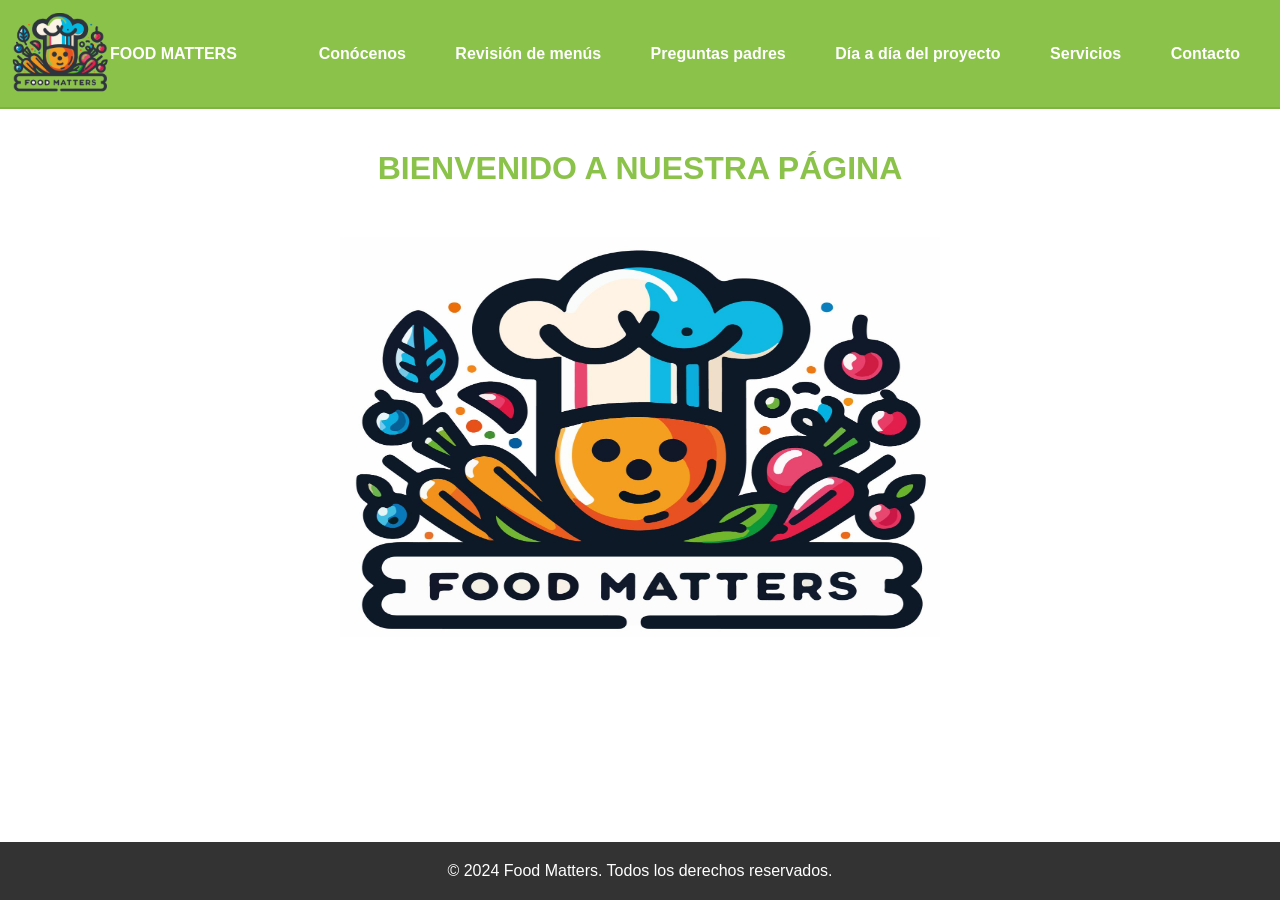
<file: DIETETICA/HTML/index.html>
<!DOCTYPE html>
<html lang="es">
<head>
    <meta charset="UTF-8">
    <meta name="viewport" content="width=device-width, initial-scale=1.0">
    <title>FOOD MATTERS</title>
    <link rel="icon" href="../IMAGENES/food_matters.png" type="image/x-icon">
    <link rel="stylesheet" href="../CSS/styles.css"> 
    <link rel="stylesheet" href="../CSS/carrusel.css">
</head>
<body>

    <header>
        <a href="./index.html"><img src="../IMAGENES/food_matters.png" alt="" width="100px"></a> <p class="food"><strong>FOOD MATTERS</strong></p>
        <nav>
            <ul>
                <li class="menu-item">
                    <a href="./conocenos/nosotros.html">Conócenos</a>
                    <ul class="submenu">
                        <li><a href="./conocenos/mision.html">Misión</a></li>
                        <li><a href="./conocenos/valores.html">Valores</a></li>
                    </ul>
                </li>
                <li><a href="./menu.html">Revisión de menús</a></li>
                <li><a href="./preguntapadre.html">Preguntas padres</a></li>
                <li><a href="./proyecto.html">Día a día del proyecto</a></li>
                <li class="menu-item">
                    <a href="./servicios/asesoria.html">Servicios</a>
                    <ul class="submenu">
                        <li><a href="./servicios/talleres.html">Talleres</a></li>
                        <li><a href="./servicios/charlas.html">Charlas</a></li>
                    </ul>
                </li>
                <li><a href="./contacto.html">Contacto</a></li>
            </ul>
        </nav>
        
    </header>

    <main>
        <section id="inicio">
            <h2>Bienvenido a Nuestra Página</h2>
        </section>

        <section class="carrusel">
          <img src="../IMAGENES/food_matters.jpg" alt="FOOD MATTERS" class="imagen_food">
        </section>
    </main>



    <footer>
        <p>&copy; 2024 Food Matters. Todos los derechos reservados.</p>
    </footer>
    <script>
        document.addEventListener("DOMContentLoaded", () => {
            document.body.classList.add("loaded");
        });
    </script>
    
</body>
</html>
</file>
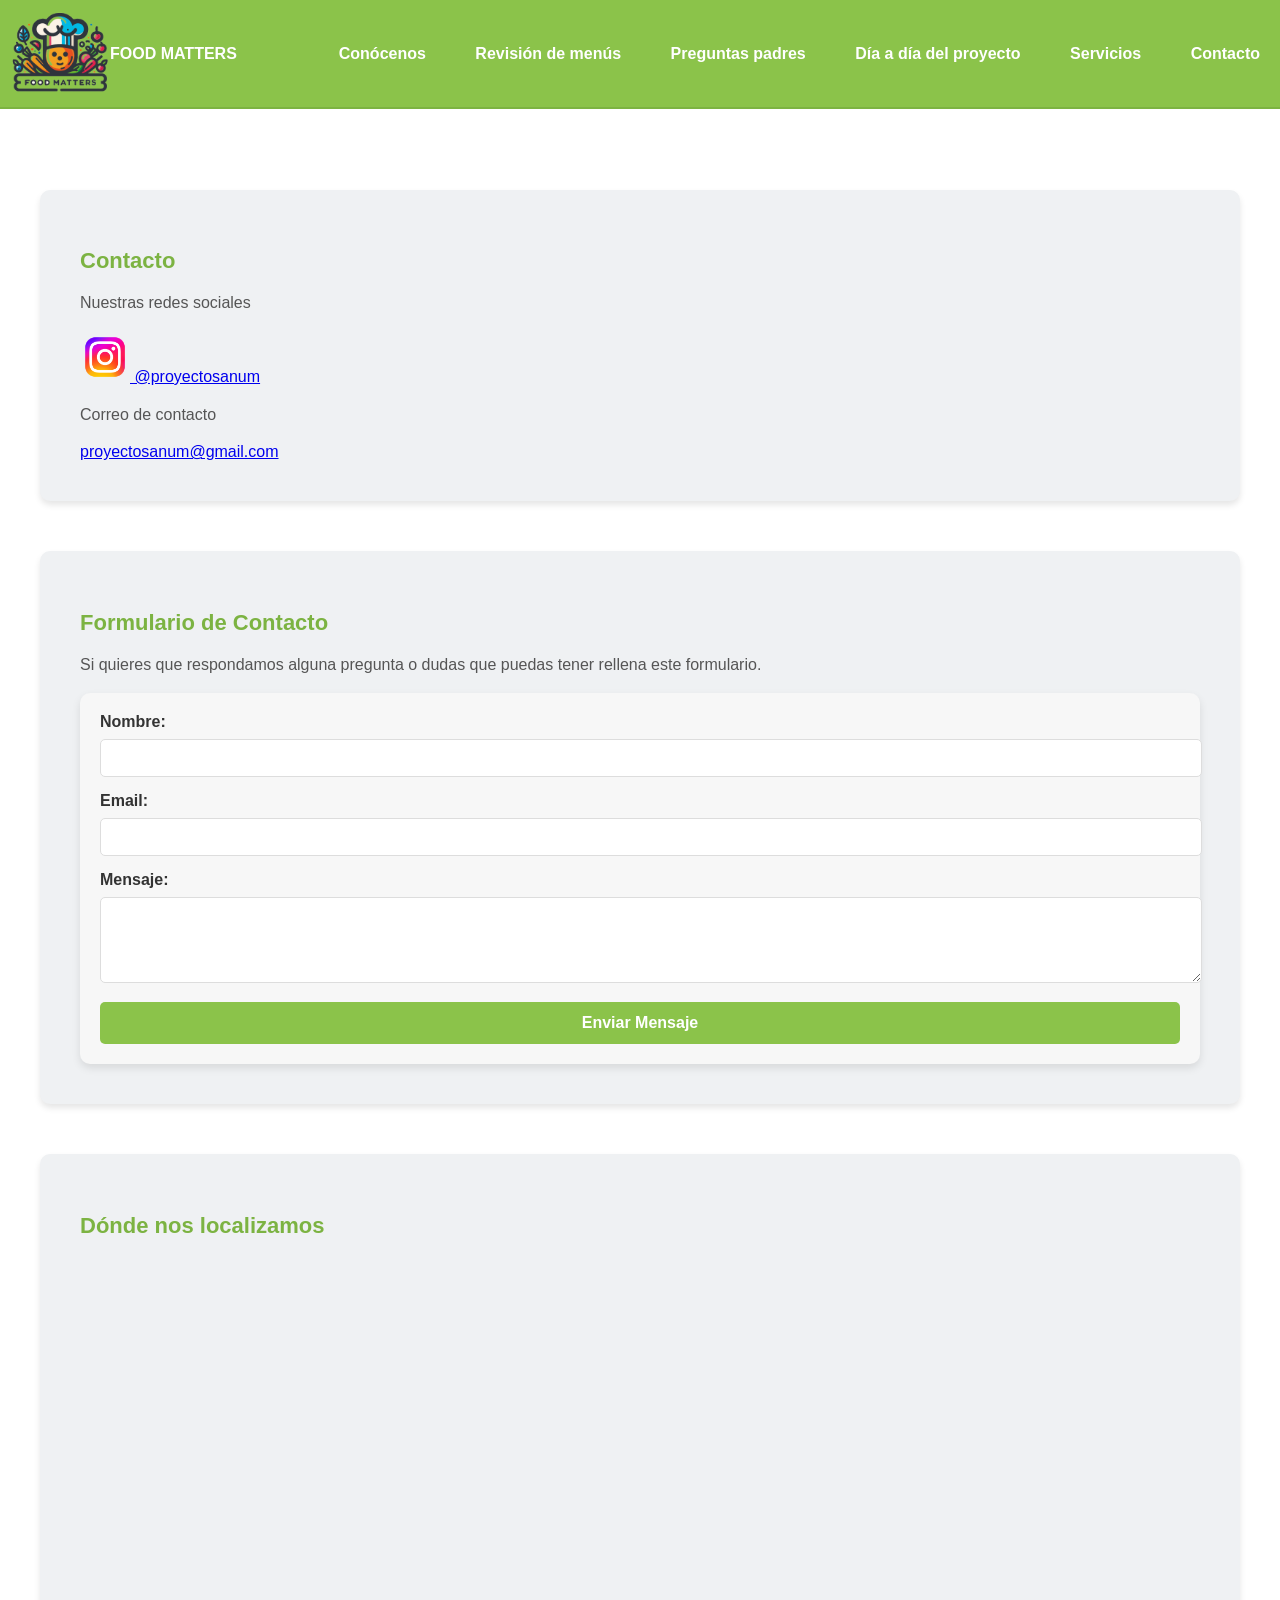
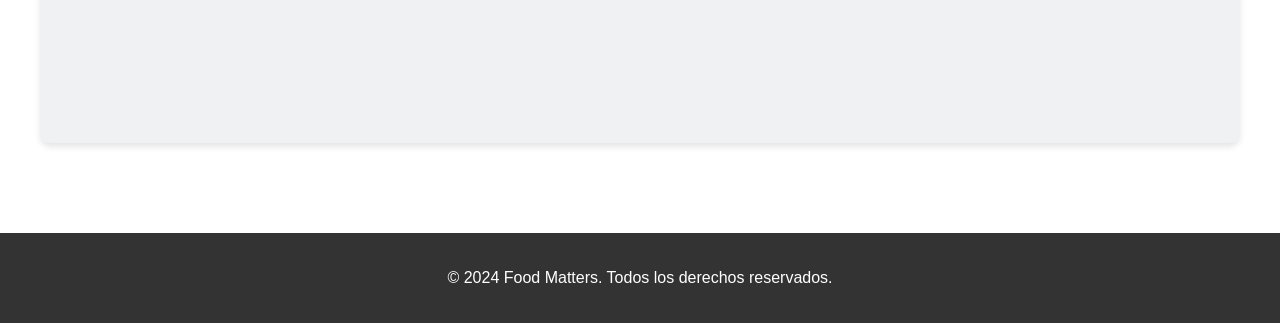
<file: DIETETICA/HTML/contacto.html>
<!DOCTYPE html>
<html lang="es">
<head>
    <meta charset="UTF-8">
    <meta name="viewport" content="width=device-width, initial-scale=1.0">
    <title>FOOD MATTERS</title>
    <link rel="icon" href="../IMAGENES/food_matters.png" type="image/x-icon">
    <link rel="stylesheet" href="../CSS/styles.css"> 
    <link rel="stylesheet" href="../CSS/contacto.css">
</head>
<body>

    <header>
        <a href="./index.html"><img src="../IMAGENES/food_matters.png" alt="" width="100px"></a><p class="food"><strong>FOOD MATTERS</strong></p>
        <nav>
            <ul>
                <li class="menu-item">
                    <a href="./conocenos/nosotros.html">Conócenos</a>
                    <ul class="submenu">
                        <li><a href="./conocenos/mision.html">Misión</a></li>
                        <li><a href="./conocenos/valores.html">Valores</a></li>
                    </ul>
                </li>
                <li><a href="./menu.html">Revisión de menús</a></li>
                <li><a href="./preguntapadre.html">Preguntas padres</a></li>
                <li><a href="./proyecto.html">Día a día del proyecto</a></li>
                <li class="menu-item">
                    <a href="./servicios/asesoria.html">Servicios</a>
                    <ul class="submenu">
                        <li><a href="./servicios/talleres.html">Talleres</a></li>
                        <li><a href="./servicios/charlas.html">Charlas</a></li>
                    </ul>
                </li>
                <li><a href="./contacto.html">Contacto</a></li>
            </ul>
        </nav>
    </header>

    <main>
        <section>
            <h2>Contacto</h2>
            <p>Nuestras redes sociales</p>
            <a href="https://www.instagram.com/proyectosanum/" target="_blank"><img src="../IMAGENES/instagram.png" width="50px"> @proyectosanum</a>
            <br/>
            <p>Correo de contacto</p>
            <a href="mailto:proyectosanum@gmail.com" target="_blank" class="email">proyectosanum@gmail.com</a>
        </section>

        <section>
            <h2>Formulario de Contacto</h2>
            <p>Si quieres que respondamos alguna pregunta o dudas que puedas tener rellena este formulario.</p>
            <form id="form-contacto">
                <label for="nombre">Nombre:</label>
                <input type="text" id="nombre" name="nombre" required>

                <label for="email">Email:</label>
                <input type="email" id="email" name="email" required>

                <label for="mensaje">Mensaje:</label>
                <textarea id="mensaje" name="mensaje" rows="4" required></textarea>

                <button type="submit">Enviar Mensaje</button>
            </form>
        </section>

        <section>
            <h2>Dónde nos localizamos</h2>
            <div class="map-container">
                <iframe 
                    src="https://www.google.com/maps/embed?pb=!1m18!1m12!1m3!1d126734.91729940754!2d-3.7037902!3d40.4167754!2m3!1f0!2f0!3f0!3m2!1i1024!2i768!4f13.1!3m3!1m2!1s0xd4228f561d6c49f%3A0x5d97fdb44b65c52f!2sMadrid%2C%20Espa%C3%B1a!5e0!3m2!1ses!2ses!4v1632251413628!5m2!1ses!2ses" 
                    width="100%" 
                    height="450" 
                    style="border:0;" 
                    allowfullscreen="" 
                    loading="lazy">
                </iframe>
            </div>
        </section>        
    </main>

    <footer>
        <p>&copy; 2024 Food Matters. Todos los derechos reservados.</p>
    </footer>

    <script>
        document.addEventListener("DOMContentLoaded", () => {
            document.body.classList.add("loaded");
        });
    </script>
    

</body>
</html>
</file>
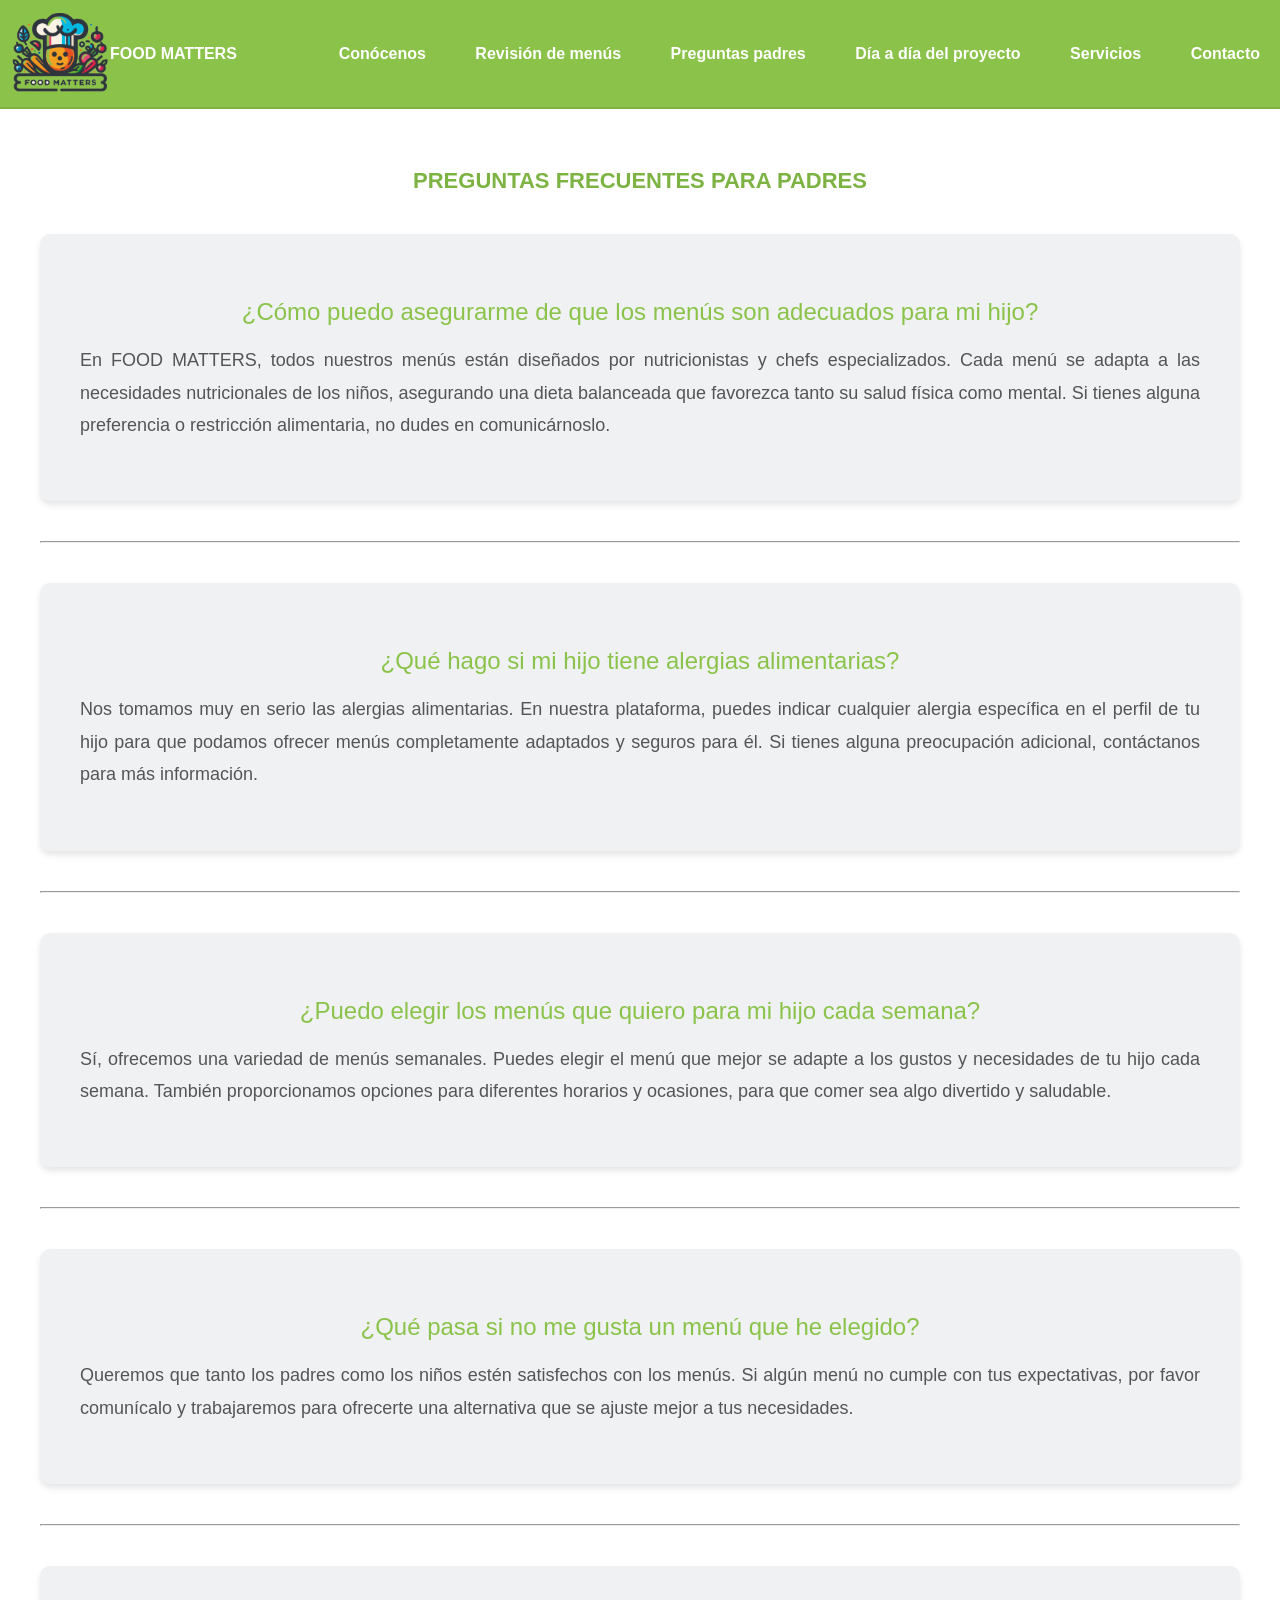
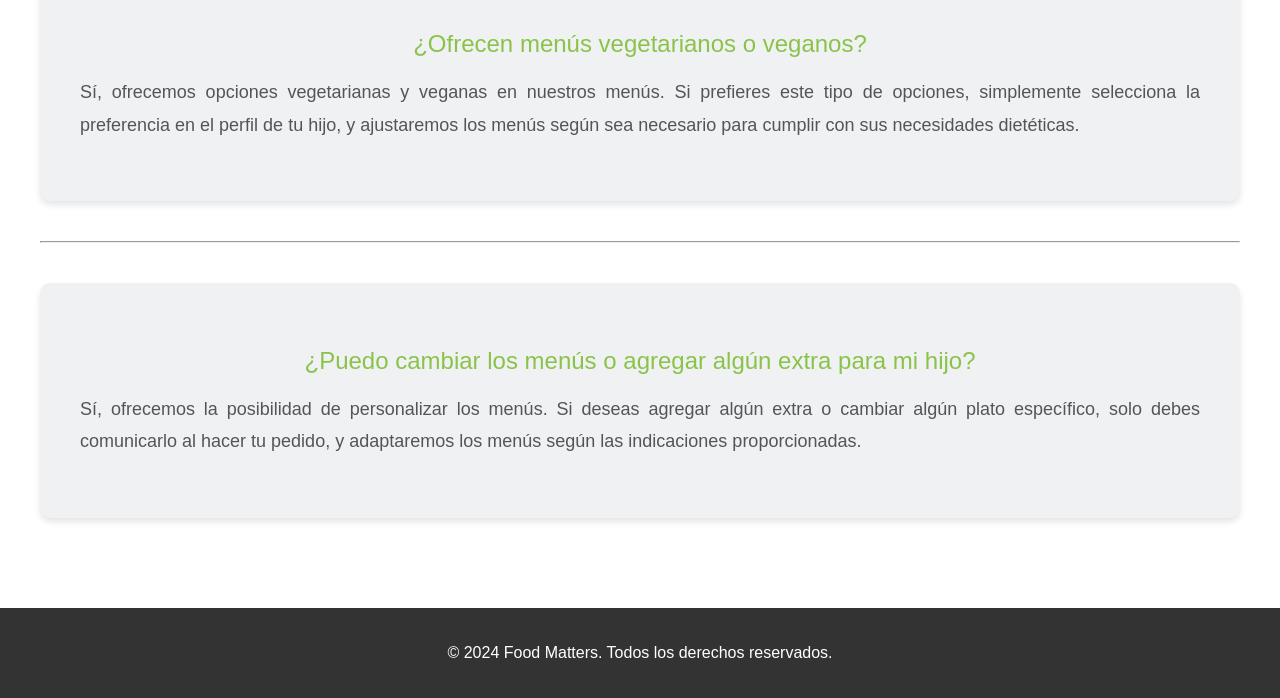
<file: DIETETICA/HTML/preguntapadre.html>
<!DOCTYPE html>
<html lang="es">
<head>
    <meta charset="UTF-8">
    <meta name="viewport" content="width=device-width, initial-scale=1.0">
    <title>FOOD MATTERS</title>
    <link rel="icon" href="../IMAGENES/food_matters.png" type="image/x-icon">
    <link rel="stylesheet" href="../CSS/styles.css"> 
    <link rel="stylesheet" href="../CSS/preguntas.css">
</head>
<body>

    <header>
        <a href="./index.html"><img src="../IMAGENES/food_matters.png" alt="" width="100px"></a> <p class="food"><strong>FOOD MATTERS</strong></p>
        <nav>
            <ul>
                <li class="menu-item">
                    <a href="./conocenos/nosotros.html">Conócenos</a>
                    <ul class="submenu">
                        <li><a href="./conocenos/mision.html">Misión</a></li>
                        <li><a href="./conocenos/valores.html">Valores</a></li>
                    </ul>
                </li>
                <li><a href="./menu.html">Revisión de menús</a></li>
                <li><a href="./preguntapadre.html">Preguntas padres</a></li>
                <li><a href="./proyecto.html">Día a día del proyecto</a></li>
                <li class="menu-item">
                    <a href="./servicios/asesoria.html">Servicios</a>
                    <ul class="submenu">
                        <li><a href="./servicios/talleres.html">Talleres</a></li>
                        <li><a href="./servicios/charlas.html">Charlas</a></li>
                    </ul>
                </li>
                <li><a href="./contacto.html">Contacto</a></li>
            </ul>
        </nav>
    </header>

    <main>
        <h2>Preguntas Frecuentes para Padres</h2>
         <section id="general">
            
            <div class="preguntas">
                <h3>¿Cómo puedo asegurarme de que los menús son adecuados para mi hijo?</h3>
                <p>En FOOD MATTERS, todos nuestros menús están diseñados por nutricionistas y chefs especializados. Cada menú se adapta a las necesidades nutricionales de los niños, asegurando una dieta balanceada que favorezca tanto su salud física como mental. Si tienes alguna preferencia o restricción alimentaria, no dudes en comunicárnoslo.</p>
            </div>
            <hr>
            <div class="preguntas">
                <h3>¿Qué hago si mi hijo tiene alergias alimentarias?</h3>
                <p>Nos tomamos muy en serio las alergias alimentarias. En nuestra plataforma, puedes indicar cualquier alergia específica en el perfil de tu hijo para que podamos ofrecer menús completamente adaptados y seguros para él. Si tienes alguna preocupación adicional, contáctanos para más información.</p>
            </div>
            <hr>
            <div class="preguntas">
                <h3>¿Puedo elegir los menús que quiero para mi hijo cada semana?</h3>
                <p>Sí, ofrecemos una variedad de menús semanales. Puedes elegir el menú que mejor se adapte a los gustos y necesidades de tu hijo cada semana. También proporcionamos opciones para diferentes horarios y ocasiones, para que comer sea algo divertido y saludable.</p>
            </div>
            <hr>
            <div class="preguntas">
                <h3>¿Qué pasa si no me gusta un menú que he elegido?</h3>
                <p>Queremos que tanto los padres como los niños estén satisfechos con los menús. Si algún menú no cumple con tus expectativas, por favor comunícalo y trabajaremos para ofrecerte una alternativa que se ajuste mejor a tus necesidades.</p>
            </div>
            <hr>
            <div class="preguntas">
                <h3>¿Ofrecen menús vegetarianos o veganos?</h3>
                <p>Sí, ofrecemos opciones vegetarianas y veganas en nuestros menús. Si prefieres este tipo de opciones, simplemente selecciona la preferencia en el perfil de tu hijo, y ajustaremos los menús según sea necesario para cumplir con sus necesidades dietéticas.</p>
            </div>
            <hr>
            <div class="preguntas">
                <h3>¿Puedo cambiar los menús o agregar algún extra para mi hijo?</h3>
                <p>Sí, ofrecemos la posibilidad de personalizar los menús. Si deseas agregar algún extra o cambiar algún plato específico, solo debes comunicarlo al hacer tu pedido, y adaptaremos los menús según las indicaciones proporcionadas.</p>
            </div>
        </section>
    </main>

    <footer>
        <p>&copy; 2024 Food Matters. Todos los derechos reservados.</p>
    </footer>

    <script>
    document.addEventListener("DOMContentLoaded", () => {
        document.body.classList.add("loaded");
    });
</script>


</body>
</html>
</file>
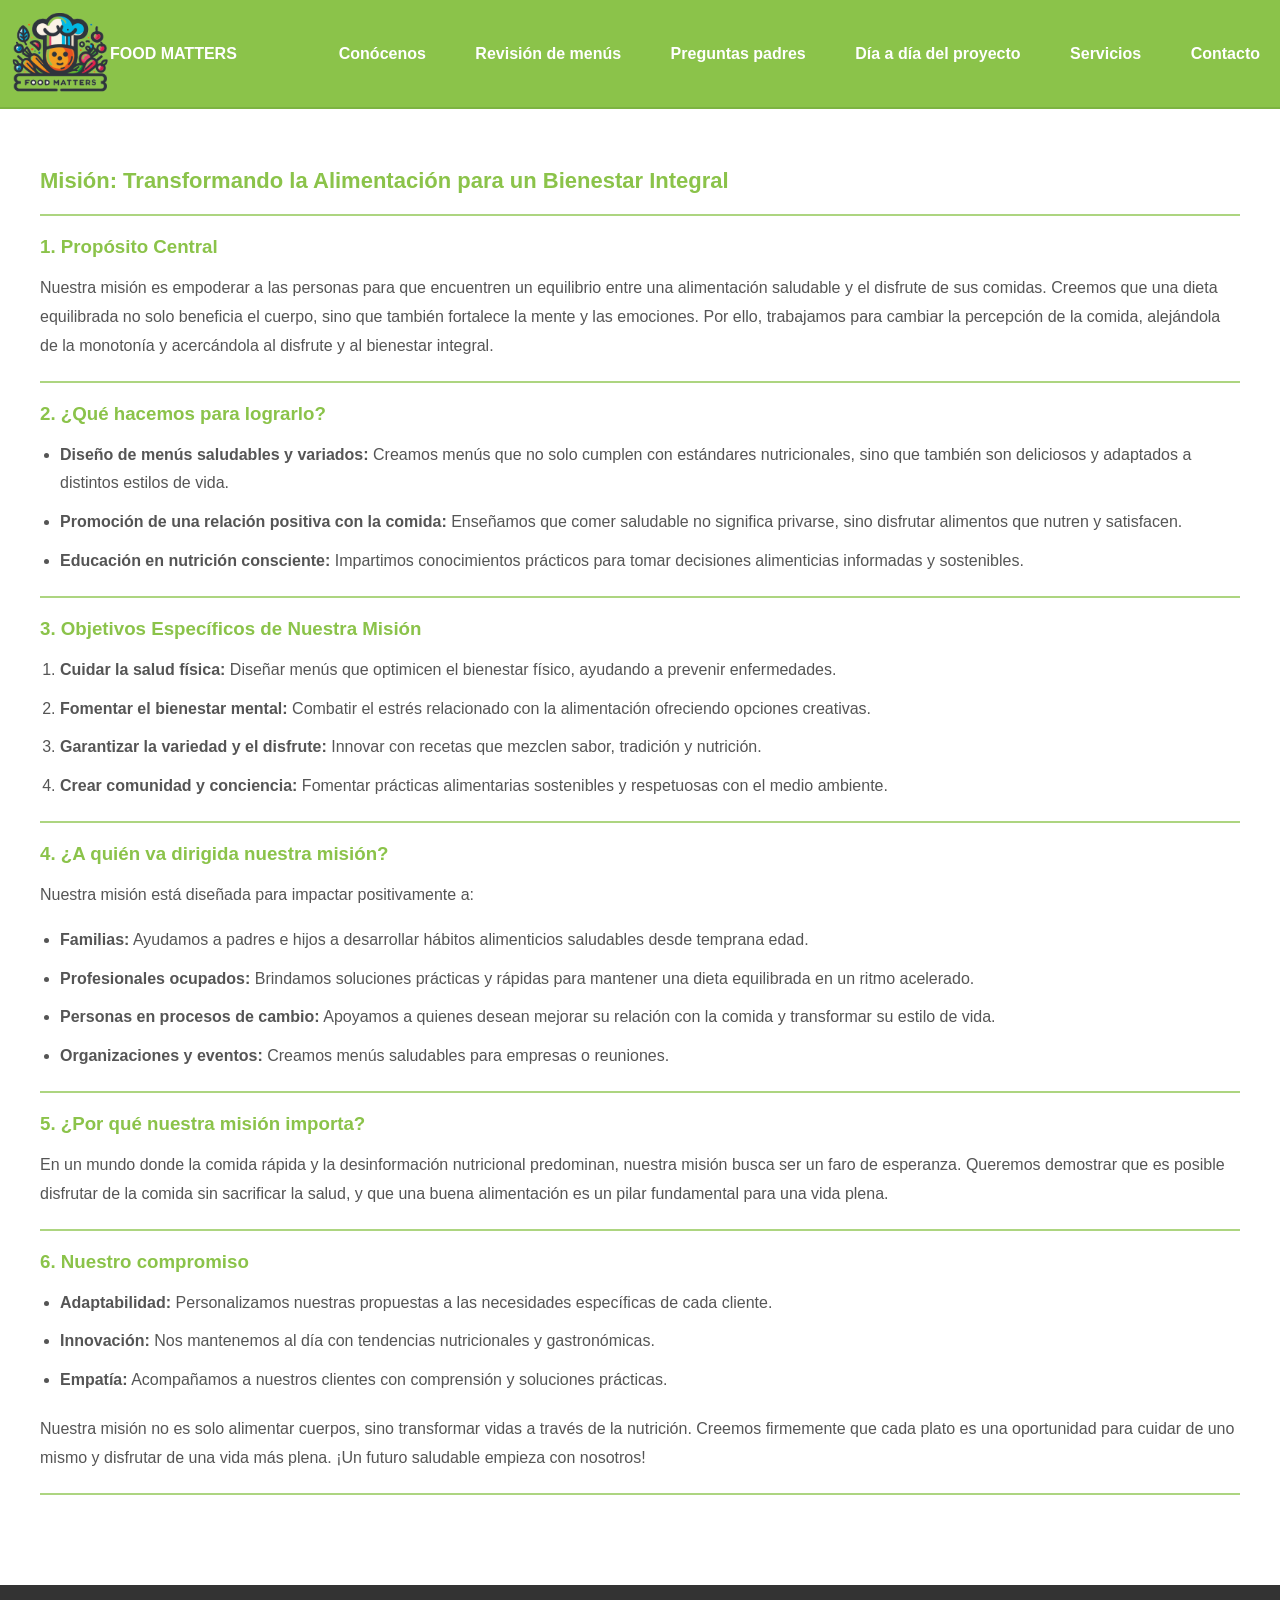
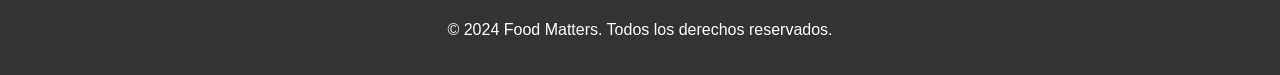
<file: DIETETICA/HTML/conocenos/mision.html>
<!DOCTYPE html>
<html lang="es">
<head>
    <meta charset="UTF-8">
    <meta name="viewport" content="width=device-width, initial-scale=1.0">
    <title>FOOD MATTERS</title>
    <link rel="icon" href="../../IMAGENES/food_matters.png" type="image/x-icon">
    <link rel="stylesheet" href="../../CSS/styles.css"> 
    <link rel="stylesheet" href="../../CSS/conocenos.css">
</head>
<body class="fade-in">

    <header>
        <a href="../index.html"><img src="../../IMAGENES/food_matters.png" alt="" width="100px"></a> <p class="food"><strong>FOOD MATTERS</strong></p>
        <nav>
            <ul>
                <li class="menu-item">
                    <a href="./nosotros.html">Conócenos</a>
                    <ul class="submenu">
                        <li><a href="./mision.html">Misión</a></li>
                        <li><a href="./valores.html">Valores</a></li>
                    </ul>
                </li>
                <li><a href="../menu.html">Revisión de menús</a></li>
                <li><a href="../preguntapadre.html">Preguntas padres</a></li>
                <li><a href="../proyecto.html">Día a día del proyecto</a></li>
                <li class="menu-item">
                    <a href="../servicios/asesoria.html">Servicios</a>
                    <ul class="submenu">
                        <li><a href="../servicios/talleres.html">Talleres</a></li>
                        <li><a href="../servicios/charlas.html">Charlas</a></li>
                    </ul>
                </li>
                <li><a href="../contacto.html">Contacto</a></li>
            </ul>
        </nav>
    </header>

    <main>
        <section id="mision">
            <h2>Misión: Transformando la Alimentación para un Bienestar Integral</h2>
            <hr>
        
            <h3>1. Propósito Central</h3>
            <p>
                Nuestra misión es empoderar a las personas para que encuentren un equilibrio entre una alimentación saludable y el disfrute de sus comidas. 
                Creemos que una dieta equilibrada no solo beneficia el cuerpo, sino que también fortalece la mente y las emociones. Por ello, trabajamos para 
                cambiar la percepción de la comida, alejándola de la monotonía y acercándola al disfrute y al bienestar integral.
            </p>
            <hr>
        
            <h3>2. ¿Qué hacemos para lograrlo?</h3>
            <ul>
                <li><strong>Diseño de menús saludables y variados:</strong> Creamos menús que no solo cumplen con estándares nutricionales, sino que también son deliciosos y adaptados a distintos estilos de vida.</li>
                <li><strong>Promoción de una relación positiva con la comida:</strong> Enseñamos que comer saludable no significa privarse, sino disfrutar alimentos que nutren y satisfacen.</li>
                <li><strong>Educación en nutrición consciente:</strong> Impartimos conocimientos prácticos para tomar decisiones alimenticias informadas y sostenibles.</li>
            </ul>
            <hr>
        
            <h3>3. Objetivos Específicos de Nuestra Misión</h3>
            <ol>
                <li><strong>Cuidar la salud física:</strong> Diseñar menús que optimicen el bienestar físico, ayudando a prevenir enfermedades.</li>
                <li><strong>Fomentar el bienestar mental:</strong> Combatir el estrés relacionado con la alimentación ofreciendo opciones creativas.</li>
                <li><strong>Garantizar la variedad y el disfrute:</strong> Innovar con recetas que mezclen sabor, tradición y nutrición.</li>
                <li><strong>Crear comunidad y conciencia:</strong> Fomentar prácticas alimentarias sostenibles y respetuosas con el medio ambiente.</li>
            </ol>
            <hr>
        
            <h3>4. ¿A quién va dirigida nuestra misión?</h3>
            <p>
                Nuestra misión está diseñada para impactar positivamente a:
            </p>
            <ul>
                <li><strong>Familias:</strong> Ayudamos a padres e hijos a desarrollar hábitos alimenticios saludables desde temprana edad.</li>
                <li><strong>Profesionales ocupados:</strong> Brindamos soluciones prácticas y rápidas para mantener una dieta equilibrada en un ritmo acelerado.</li>
                <li><strong>Personas en procesos de cambio:</strong> Apoyamos a quienes desean mejorar su relación con la comida y transformar su estilo de vida.</li>
                <li><strong>Organizaciones y eventos:</strong> Creamos menús saludables para empresas o reuniones.</li>
            </ul>
            <hr>
        
            <h3>5. ¿Por qué nuestra misión importa?</h3>
            <p>
                En un mundo donde la comida rápida y la desinformación nutricional predominan, nuestra misión busca ser un faro de esperanza. Queremos demostrar que es posible disfrutar de la comida sin sacrificar la salud, y que una buena alimentación es un pilar fundamental para una vida plena.
            </p>
            <hr>
        
            <h3>6. Nuestro compromiso</h3>
            <ul>
                <li><strong>Adaptabilidad:</strong> Personalizamos nuestras propuestas a las necesidades específicas de cada cliente.</li>
                <li><strong>Innovación:</strong> Nos mantenemos al día con tendencias nutricionales y gastronómicas.</li>
                <li><strong>Empatía:</strong> Acompañamos a nuestros clientes con comprensión y soluciones prácticas.</li>
            </ul>
            <p>
                Nuestra misión no es solo alimentar cuerpos, sino transformar vidas a través de la nutrición. Creemos firmemente que cada plato es una oportunidad para cuidar de uno mismo y disfrutar de una vida más plena. ¡Un futuro saludable empieza con nosotros!
            </p>
            <hr>
        </section>
    </main>

    <footer>
        <p>&copy; 2024 Food Matters. Todos los derechos reservados.</p>
    </footer>

    <script>
        document.addEventListener("DOMContentLoaded", () => {
            document.body.classList.add("loaded");
        });
    </script>
    
    
</body>
</html>
</file>
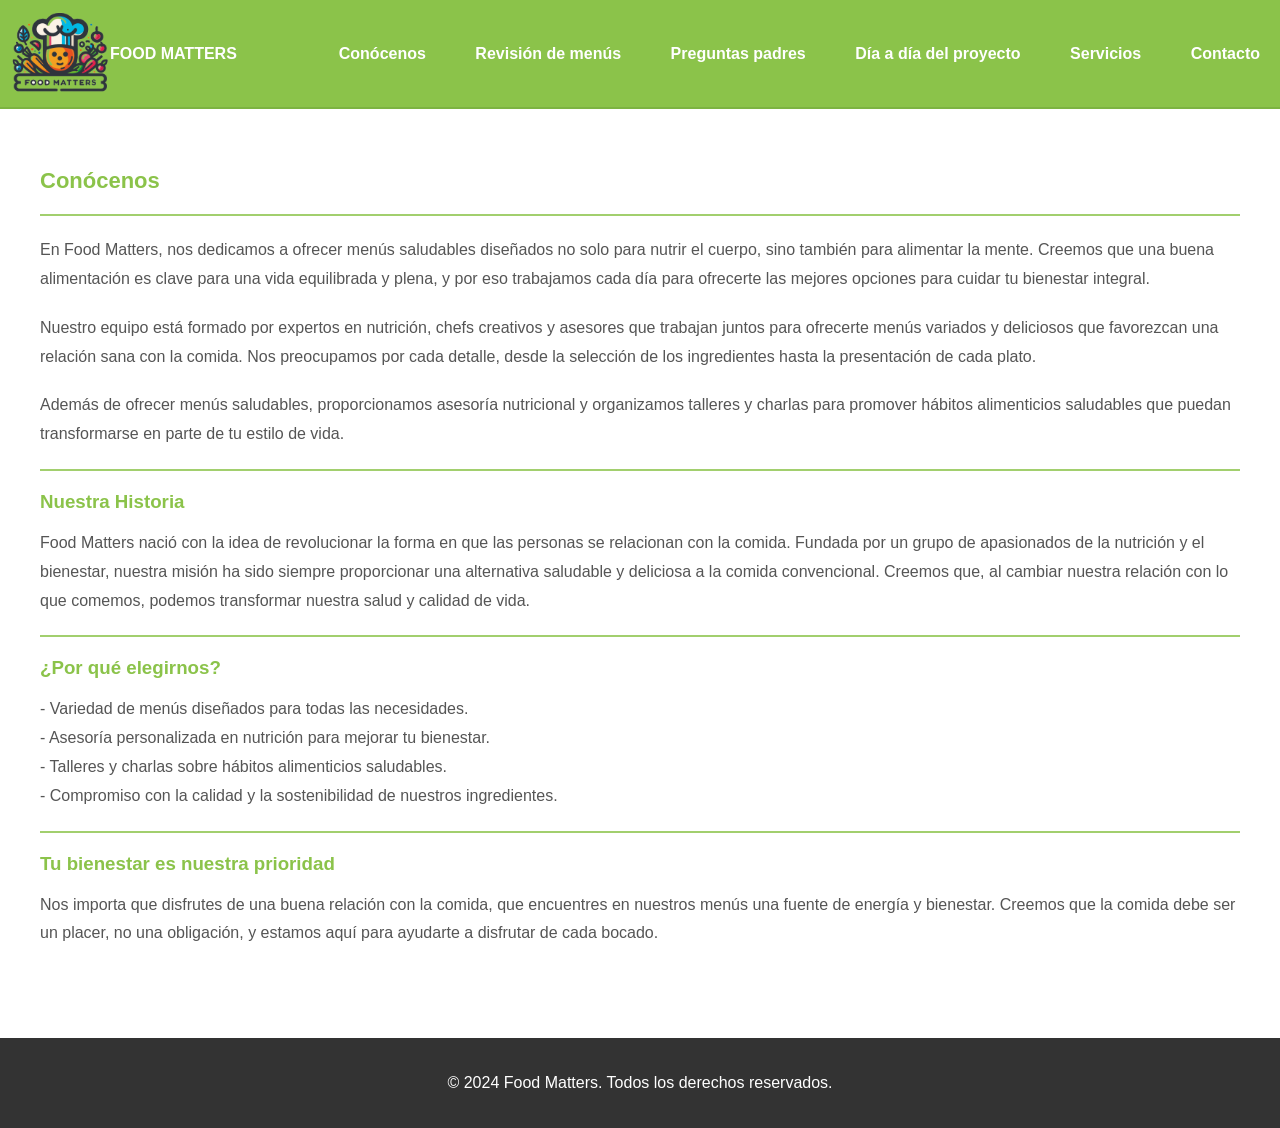
<file: DIETETICA/HTML/conocenos/nosotros.html>
<!DOCTYPE html>
<html lang="es">
<head>
    <meta charset="UTF-8">
    <meta name="viewport" content="width=device-width, initial-scale=1.0">
    <title>FOOD MATTERS</title>
    <link rel="icon" href="../../IMAGENES/food_matters.png" type="image/x-icon">
    <link rel="stylesheet" href="../../CSS/styles.css"> 
    <link rel="stylesheet" href="../../CSS/conocenos.css">
</head>
<body>

    <header>
        <a href="../index.html"><img src="../../IMAGENES/food_matters.png" alt="" width="100px"></a><p class="food"><strong>FOOD MATTERS</strong></p>
        <nav>
            <ul>
                <li class="menu-item">
                    <a href="./nosotros.html">Conócenos</a>
                    <ul class="submenu">
                        <li><a href="./mision.html">Misión</a></li>
                        <li><a href="./valores.html">Valores</a></li>
                    </ul>
                </li>
                <li><a href="../menu.html">Revisión de menús</a></li>
                <li><a href="../preguntapadre.html">Preguntas padres</a></li>
                <li><a href="../proyecto.html">Día a día del proyecto</a></li>
                <li class="menu-item">
                    <a href="../servicios/asesoria.html">Servicios</a>
                    <ul class="submenu">
                        <li><a href="../servicios/talleres.html">Talleres</a></li>
                        <li><a href="../servicios/charlas.html">Charlas</a></li>
                    </ul>
                </li>
                <li><a href="../contacto.html">Contacto</a></li>
            </ul>
        </nav>
    </header>

    <main>
        <section id="conocenos">
            <h2>Conócenos</h2>
            <hr>
        
            <p>
                En Food Matters, nos dedicamos a ofrecer menús saludables diseñados no solo para nutrir el cuerpo, sino también para alimentar la mente.
                Creemos que una buena alimentación es clave para una vida equilibrada y plena, y por eso trabajamos cada día para ofrecerte las mejores opciones
                para cuidar tu bienestar integral.
            </p>
            
            <p>
                Nuestro equipo está formado por expertos en nutrición, chefs creativos y asesores que trabajan juntos para ofrecerte menús variados y deliciosos
                que favorezcan una relación sana con la comida. Nos preocupamos por cada detalle, desde la selección de los ingredientes hasta la presentación de
                cada plato.
            </p>
            
            <p>
                Además de ofrecer menús saludables, proporcionamos asesoría nutricional y organizamos talleres y charlas para promover hábitos alimenticios saludables
                que puedan transformarse en parte de tu estilo de vida.
            </p>
        
            <hr>
        
            <h3>Nuestra Historia</h3>
            <p>
                Food Matters nació con la idea de revolucionar la forma en que las personas se relacionan con la comida. Fundada por un grupo de apasionados de la
                nutrición y el bienestar, nuestra misión ha sido siempre proporcionar una alternativa saludable y deliciosa a la comida convencional. Creemos que,
                al cambiar nuestra relación con lo que comemos, podemos transformar nuestra salud y calidad de vida.
            </p>
        
            <hr>
        
            <h3>¿Por qué elegirnos?</h3>
            <p>
                - Variedad de menús diseñados para todas las necesidades.
                <br> - Asesoría personalizada en nutrición para mejorar tu bienestar.
                <br> - Talleres y charlas sobre hábitos alimenticios saludables.
                <br> - Compromiso con la calidad y la sostenibilidad de nuestros ingredientes.
            </p>
        
            <hr>
        
            <h3>Tu bienestar es nuestra prioridad</h3>
            <p>
                Nos importa que disfrutes de una buena relación con la comida, que encuentres en nuestros menús una fuente de energía y bienestar. Creemos que la
                comida debe ser un placer, no una obligación, y estamos aquí para ayudarte a disfrutar de cada bocado.
            </p>
        </section>
    </main>

    <footer>
        <p>&copy; 2024 Food Matters. Todos los derechos reservados.</p>
    </footer>

    <script>
        document.addEventListener("DOMContentLoaded", () => {
            document.body.classList.add("loaded");
        });
    </script>
    

</body>
</html>
</file>
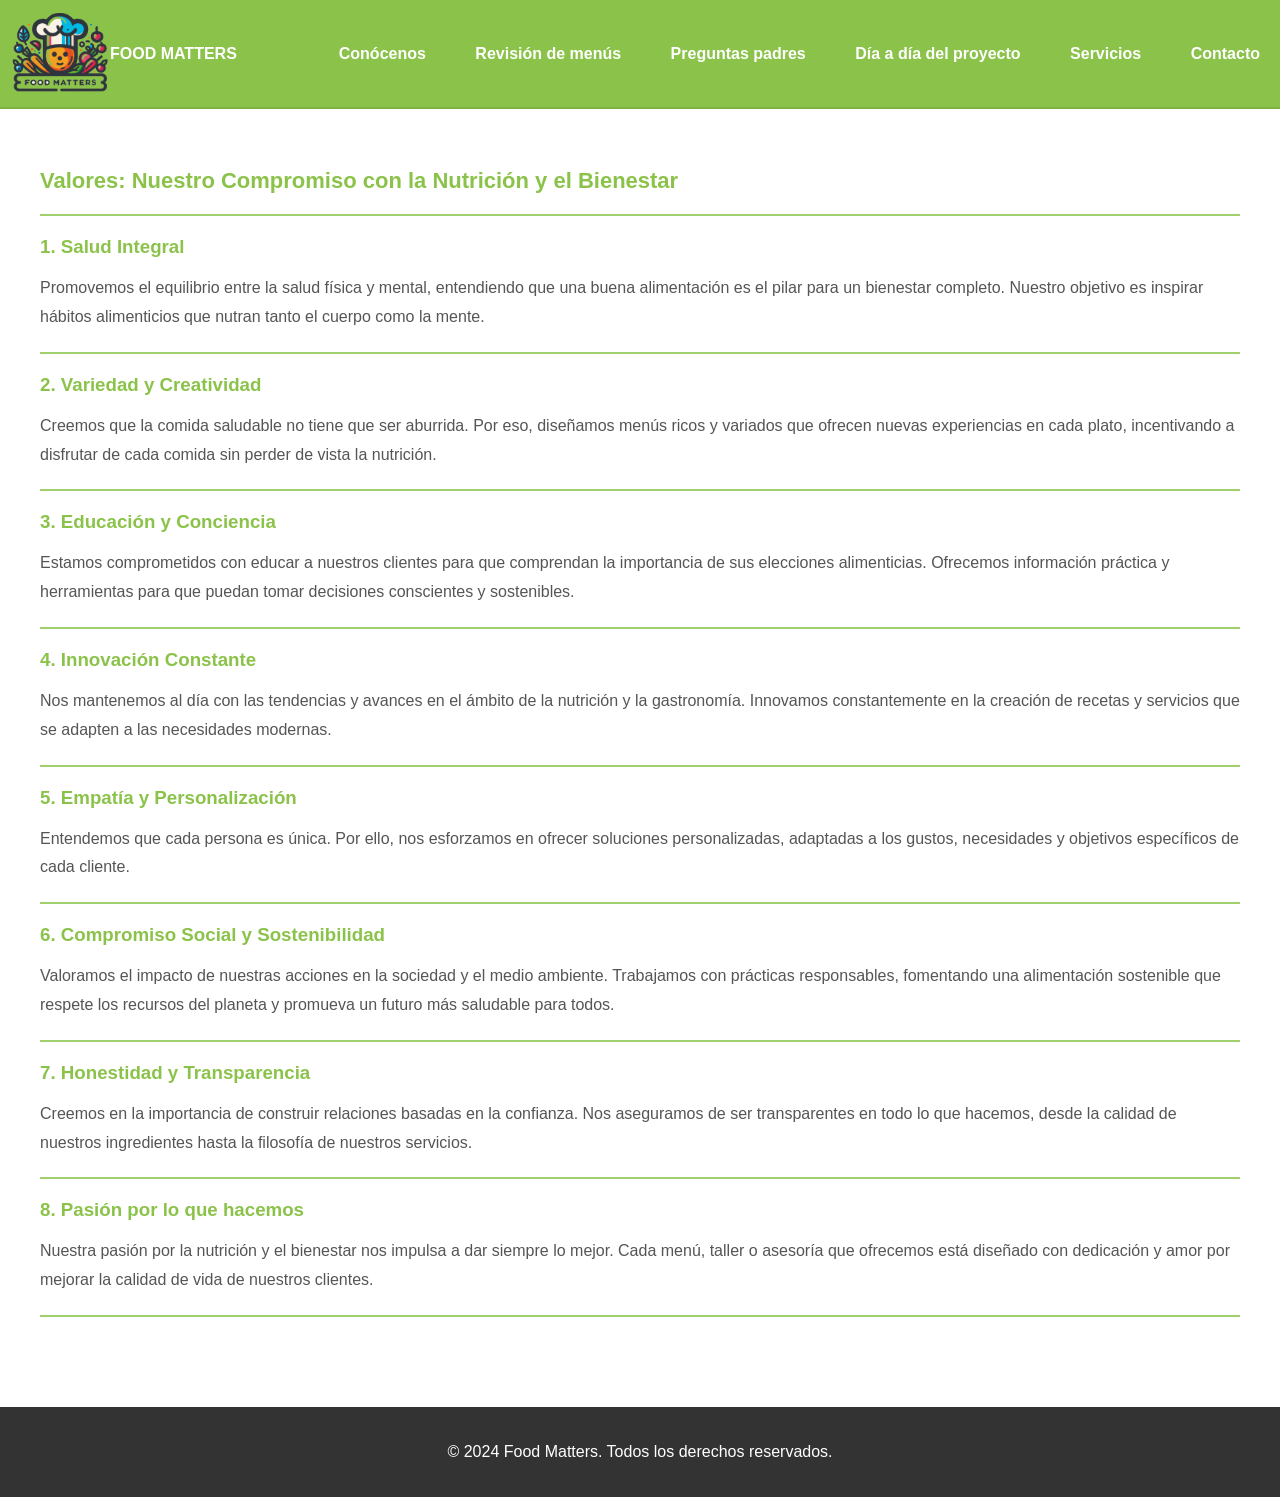
<file: DIETETICA/HTML/conocenos/valores.html>
<!DOCTYPE html>
<html lang="es">
<head>
    <meta charset="UTF-8">
    <meta name="viewport" content="width=device-width, initial-scale=1.0">
    <title>FOOD MATTERS</title>
    <link rel="icon" href="../../IMAGENES/food_matters.png" type="image/x-icon">
    <link rel="stylesheet" href="../../CSS/styles.css"> 
    <link rel="stylesheet" href="../../CSS/conocenos.css">
</head>
<body>

    <header>
        <a href="../index.html"><img src="../../IMAGENES/food_matters.png" alt="" width="100px"></a> <p class="food"><strong>FOOD MATTERS</strong></p>
        <nav>
            <ul>
                <li class="menu-item">
                    <a href="./nosotros.html">Conócenos</a>
                    <ul class="submenu">
                        <li><a href="./mision.html">Misión</a></li>
                        <li><a href="./valores.html">Valores</a></li>
                    </ul>
                </li>
                <li><a href="../menu.html">Revisión de menús</a></li>
                <li><a href="../preguntapadre.html">Preguntas padres</a></li>
                <li><a href="../proyecto.html">Día a día del proyecto</a></li>
                <li class="menu-item">
                    <a href="../servicios/asesoria.html">Servicios</a>
                    <ul class="submenu">
                        <li><a href="../servicios/talleres.html">Talleres</a></li>
                        <li><a href="../servicios/charlas.html">Charlas</a></li>
                    </ul>
                </li>
                <li><a href="../contacto.html">Contacto</a></li>
            </ul>
        </nav>
    </header>

    <main>
        <section id="valores">
            <h2>Valores: Nuestro Compromiso con la Nutrición y el Bienestar</h2>
            <hr>
        
            <h3>1. Salud Integral</h3>
            <p>
                Promovemos el equilibrio entre la salud física y mental, entendiendo que una buena alimentación es el pilar para un bienestar completo. 
                Nuestro objetivo es inspirar hábitos alimenticios que nutran tanto el cuerpo como la mente.
            </p>
            <hr>
        
            <h3>2. Variedad y Creatividad</h3>
            <p>
                Creemos que la comida saludable no tiene que ser aburrida. Por eso, diseñamos menús ricos y variados que ofrecen nuevas experiencias en cada plato, 
                incentivando a disfrutar de cada comida sin perder de vista la nutrición.
            </p>
            <hr>
        
            <h3>3. Educación y Conciencia</h3>
            <p>
                Estamos comprometidos con educar a nuestros clientes para que comprendan la importancia de sus elecciones alimenticias. Ofrecemos información 
                práctica y herramientas para que puedan tomar decisiones conscientes y sostenibles.
            </p>
            <hr>
        
            <h3>4. Innovación Constante</h3>
            <p>
                Nos mantenemos al día con las tendencias y avances en el ámbito de la nutrición y la gastronomía. Innovamos constantemente en la creación 
                de recetas y servicios que se adapten a las necesidades modernas.
            </p>
            <hr>
        
            <h3>5. Empatía y Personalización</h3>
            <p>
                Entendemos que cada persona es única. Por ello, nos esforzamos en ofrecer soluciones personalizadas, adaptadas a los gustos, necesidades 
                y objetivos específicos de cada cliente.
            </p>
            <hr>
        
            <h3>6. Compromiso Social y Sostenibilidad</h3>
            <p>
                Valoramos el impacto de nuestras acciones en la sociedad y el medio ambiente. Trabajamos con prácticas responsables, 
                fomentando una alimentación sostenible que respete los recursos del planeta y promueva un futuro más saludable para todos.
            </p>
            <hr>
        
            <h3>7. Honestidad y Transparencia</h3>
            <p>
                Creemos en la importancia de construir relaciones basadas en la confianza. Nos aseguramos de ser transparentes en todo lo que hacemos, 
                desde la calidad de nuestros ingredientes hasta la filosofía de nuestros servicios.
            </p>
            <hr>
        
            <h3>8. Pasión por lo que hacemos</h3>
            <p>
                Nuestra pasión por la nutrición y el bienestar nos impulsa a dar siempre lo mejor. Cada menú, taller o asesoría que ofrecemos está diseñado 
                con dedicación y amor por mejorar la calidad de vida de nuestros clientes.
            </p>
            <hr>
        </section>
    </main>

    <footer>
        <p>&copy; 2024 Food Matters. Todos los derechos reservados.</p>
    </footer>

    <script>
        document.addEventListener("DOMContentLoaded", () => {
            document.body.classList.add("loaded");
        });
    </script>
    

</body>
</html>
</file>
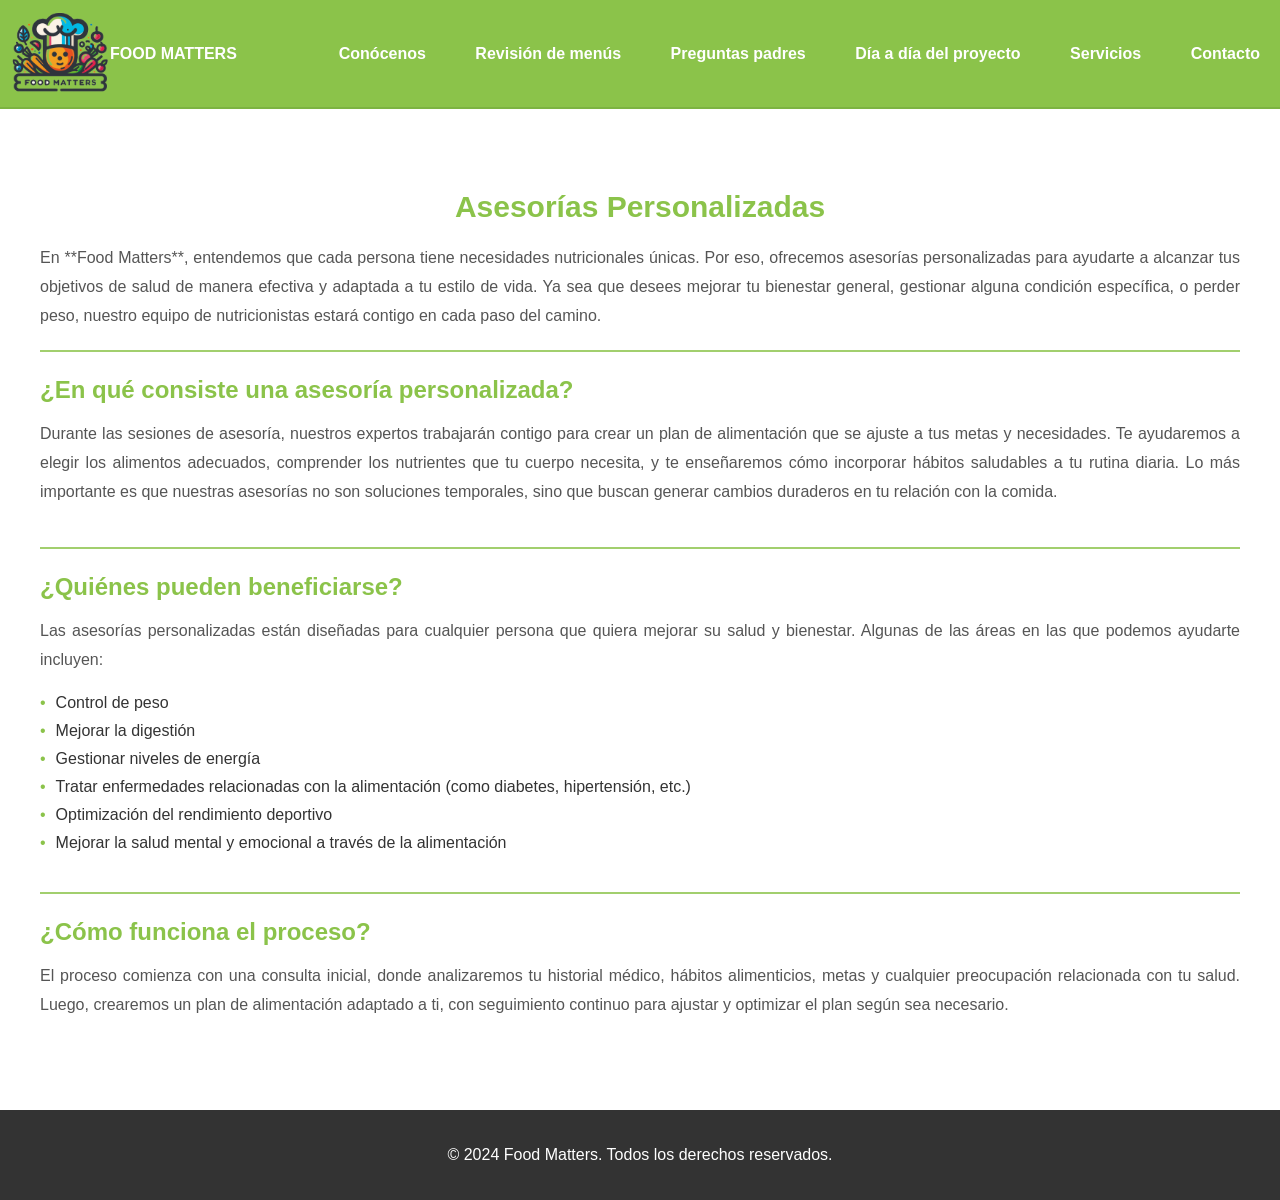
<file: DIETETICA/HTML/servicios/asesoria.html>
<!DOCTYPE html>
<html lang="es">
<head>
    <meta charset="UTF-8">
    <meta name="viewport" content="width=device-width, initial-scale=1.0">
    <title>FOOD MATTERS</title>
    <link rel="icon" href="../../IMAGENES/food_matters.png" type="image/x-icon">
    <link rel="stylesheet" href="../../CSS/styles.css"> 
    <link rel="stylesheet" href="../../CSS/servicios.css">
</head>
<body>

    <header>
        <a href="../index.html"><img src="../../IMAGENES/food_matters.png" alt="" width="100px"></a> <p class="food"><strong>FOOD MATTERS</strong></p>
        <nav>
            <ul>
                <li class="menu-item">
                    <a href="../conocenos/nosotros.html">Conócenos</a>
                    <ul class="submenu">
                        <li><a href="../conocenos/mision.html">Misión</a></li>
                        <li><a href="../conocenos/valores.html">Valores</a></li>
                    </ul>
                </li>
                <li><a href="../menu.html">Revisión de menús</a></li>
                <li><a href="../preguntapadre.html">Preguntas padres</a></li>
                <li><a href="../proyecto.html">Día a día del proyecto</a></li>
                <li class="menu-item">
                    <a href="./asesoria.html">Servicios</a>
                    <ul class="submenu">
                        <li><a href="./talleres.html">Talleres</a></li>
                        <li><a href="./charlas.html">Charlas</a></li>
                    </ul>
                </li>
                <li><a href="../contacto.html">Contacto</a></li>
            </ul>
        </nav>
    </header>

    <main>
         <section id="asesorias">
            <h2>Asesorías Personalizadas</h2>
            <p>En **Food Matters**, entendemos que cada persona tiene necesidades nutricionales únicas. Por eso, ofrecemos asesorías personalizadas para ayudarte a alcanzar tus objetivos de salud de manera efectiva y adaptada a tu estilo de vida. Ya sea que desees mejorar tu bienestar general, gestionar alguna condición específica, o perder peso, nuestro equipo de nutricionistas estará contigo en cada paso del camino.</p>
        <hr>
            <div class="asesoria">
                <h3>¿En qué consiste una asesoría personalizada?</h3>
                <p>Durante las sesiones de asesoría, nuestros expertos trabajarán contigo para crear un plan de alimentación que se ajuste a tus metas y necesidades. Te ayudaremos a elegir los alimentos adecuados, comprender los nutrientes que tu cuerpo necesita, y te enseñaremos cómo incorporar hábitos saludables a tu rutina diaria. Lo más importante es que nuestras asesorías no son soluciones temporales, sino que buscan generar cambios duraderos en tu relación con la comida.</p>
            </div>
            <hr>
            <div class="asesoria">
                <h3>¿Quiénes pueden beneficiarse?</h3>
                <p>Las asesorías personalizadas están diseñadas para cualquier persona que quiera mejorar su salud y bienestar. Algunas de las áreas en las que podemos ayudarte incluyen:</p>
                <ul>
                    <li>Control de peso</li>
                    <li>Mejorar la digestión</li>
                    <li>Gestionar niveles de energía</li>
                    <li>Tratar enfermedades relacionadas con la alimentación (como diabetes, hipertensión, etc.)</li>
                    <li>Optimización del rendimiento deportivo</li>
                    <li>Mejorar la salud mental y emocional a través de la alimentación</li>
                </ul>
            </div>
            <hr>
            <div class="asesoria">
                <h3>¿Cómo funciona el proceso?</h3>
                <p>El proceso comienza con una consulta inicial, donde analizaremos tu historial médico, hábitos alimenticios, metas y cualquier preocupación relacionada con tu salud. Luego, crearemos un plan de alimentación adaptado a ti, con seguimiento continuo para ajustar y optimizar el plan según sea necesario.</p>
            </div>
        </section>
    </main>

    <footer>
        <p>&copy; 2024 Food Matters. Todos los derechos reservados.</p>
    </footer>

    <script>
        document.addEventListener("DOMContentLoaded", () => {
            document.body.classList.add("loaded");
        });
    </script>
    

</body>
</html>
</file>
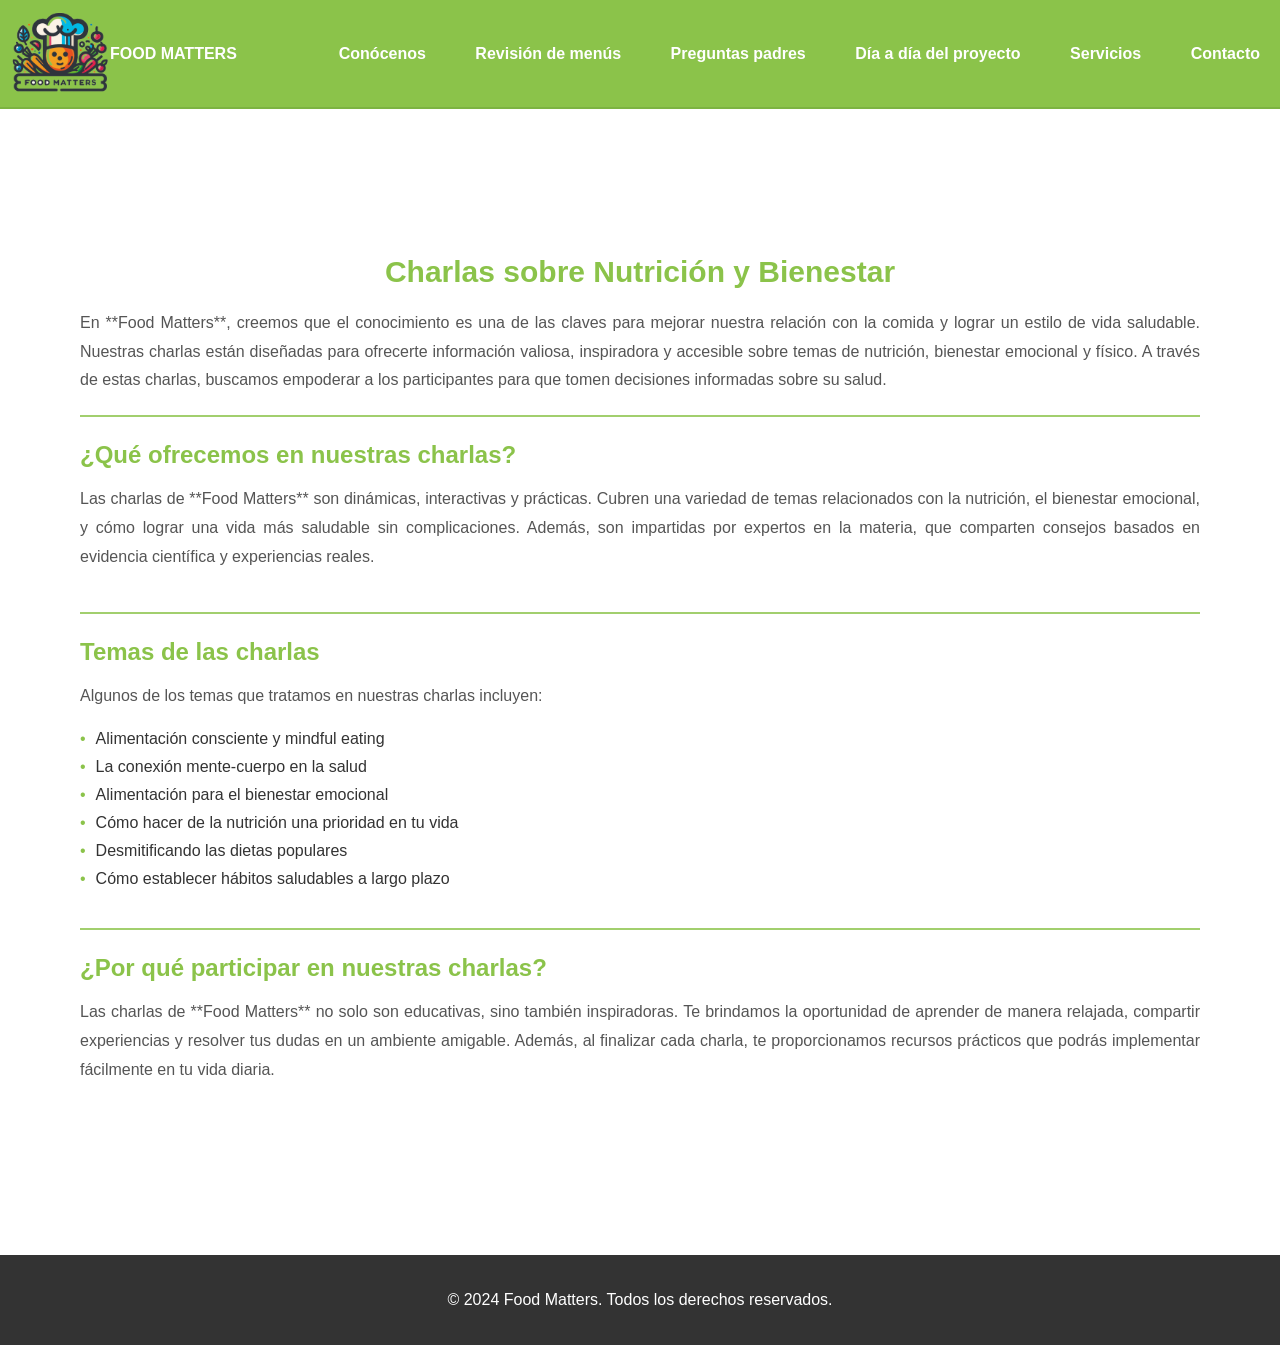
<file: DIETETICA/HTML/servicios/charlas.html>
<!DOCTYPE html>
<html lang="es">
<head>
    <meta charset="UTF-8">
    <meta name="viewport" content="width=device-width, initial-scale=1.0">
    <title>FOOD MATTERS</title>
    <link rel="icon" href="../../IMAGENES/food_matters.png" type="image/x-icon">
    <link rel="stylesheet" href="../../CSS/styles.css"> 
    <link rel="stylesheet" href="../../CSS/servicios.css">
</head>
<body>

    <header>
        <a href="../index.html"><img src="../../IMAGENES/food_matters.png" alt="" width="100px"></a> <p class="food"><strong>FOOD MATTERS</strong></p>
        <nav>
            <ul>
                <li class="menu-item">
                    <a href="../conocenos/nosotros.html">Conócenos</a>
                    <ul class="submenu">
                        <li><a href="../conocenos/mision.html">Misión</a></li>
                        <li><a href="../conocenos/valores.html">Valores</a></li>
                    </ul>
                </li>
                <li><a href="../menu.html">Revisión de menús</a></li>
                <li><a href="../preguntapadre.html">Preguntas padres</a></li>
                <li><a href="../proyecto.html">Día a día del proyecto</a></li>
                <li class="menu-item">
                    <a href="./asesoria.html">Servicios</a>
                    <ul class="submenu">
                        <li><a href="./talleres.html">Talleres</a></li>
                        <li><a href="./charlas.html">Charlas</a></li>
                    </ul>
                </li>
                <li><a href="../contacto.html">Contacto</a></li>
            </ul>
        </nav>
    </header>

    <main>
         <section id="charlas">
            <h2>Charlas sobre Nutrición y Bienestar</h2>
            <p>En **Food Matters**, creemos que el conocimiento es una de las claves para mejorar nuestra relación con la comida y lograr un estilo de vida saludable. Nuestras charlas están diseñadas para ofrecerte información valiosa, inspiradora y accesible sobre temas de nutrición, bienestar emocional y físico. A través de estas charlas, buscamos empoderar a los participantes para que tomen decisiones informadas sobre su salud.</p>
            <hr>
            <div class="charla">
                <h3>¿Qué ofrecemos en nuestras charlas?</h3>
                <p>Las charlas de **Food Matters** son dinámicas, interactivas y prácticas. Cubren una variedad de temas relacionados con la nutrición, el bienestar emocional, y cómo lograr una vida más saludable sin complicaciones. Además, son impartidas por expertos en la materia, que comparten consejos basados en evidencia científica y experiencias reales.</p>
            </div>
            <hr>
            <div class="charla">
                <h3>Temas de las charlas</h3>
                <p>Algunos de los temas que tratamos en nuestras charlas incluyen:</p>
                <ul>
                    <li>Alimentación consciente y mindful eating</li>
                    <li>La conexión mente-cuerpo en la salud</li>
                    <li>Alimentación para el bienestar emocional</li>
                    <li>Cómo hacer de la nutrición una prioridad en tu vida</li>
                    <li>Desmitificando las dietas populares</li>
                    <li>Cómo establecer hábitos saludables a largo plazo</li>
                </ul>
            </div>
            <hr>
            <div class="charla">
                <h3>¿Por qué participar en nuestras charlas?</h3>
                <p>Las charlas de **Food Matters** no solo son educativas, sino también inspiradoras. Te brindamos la oportunidad de aprender de manera relajada, compartir experiencias y resolver tus dudas en un ambiente amigable. Además, al finalizar cada charla, te proporcionamos recursos prácticos que podrás implementar fácilmente en tu vida diaria.</p>
            </div>
        </section>
    </main>

    <footer>
        <p>&copy; 2024 Food Matters. Todos los derechos reservados.</p>
    </footer>

    <script>
        document.addEventListener("DOMContentLoaded", () => {
            document.body.classList.add("loaded");
        });
    </script>
    

</body>
</html>
</file>
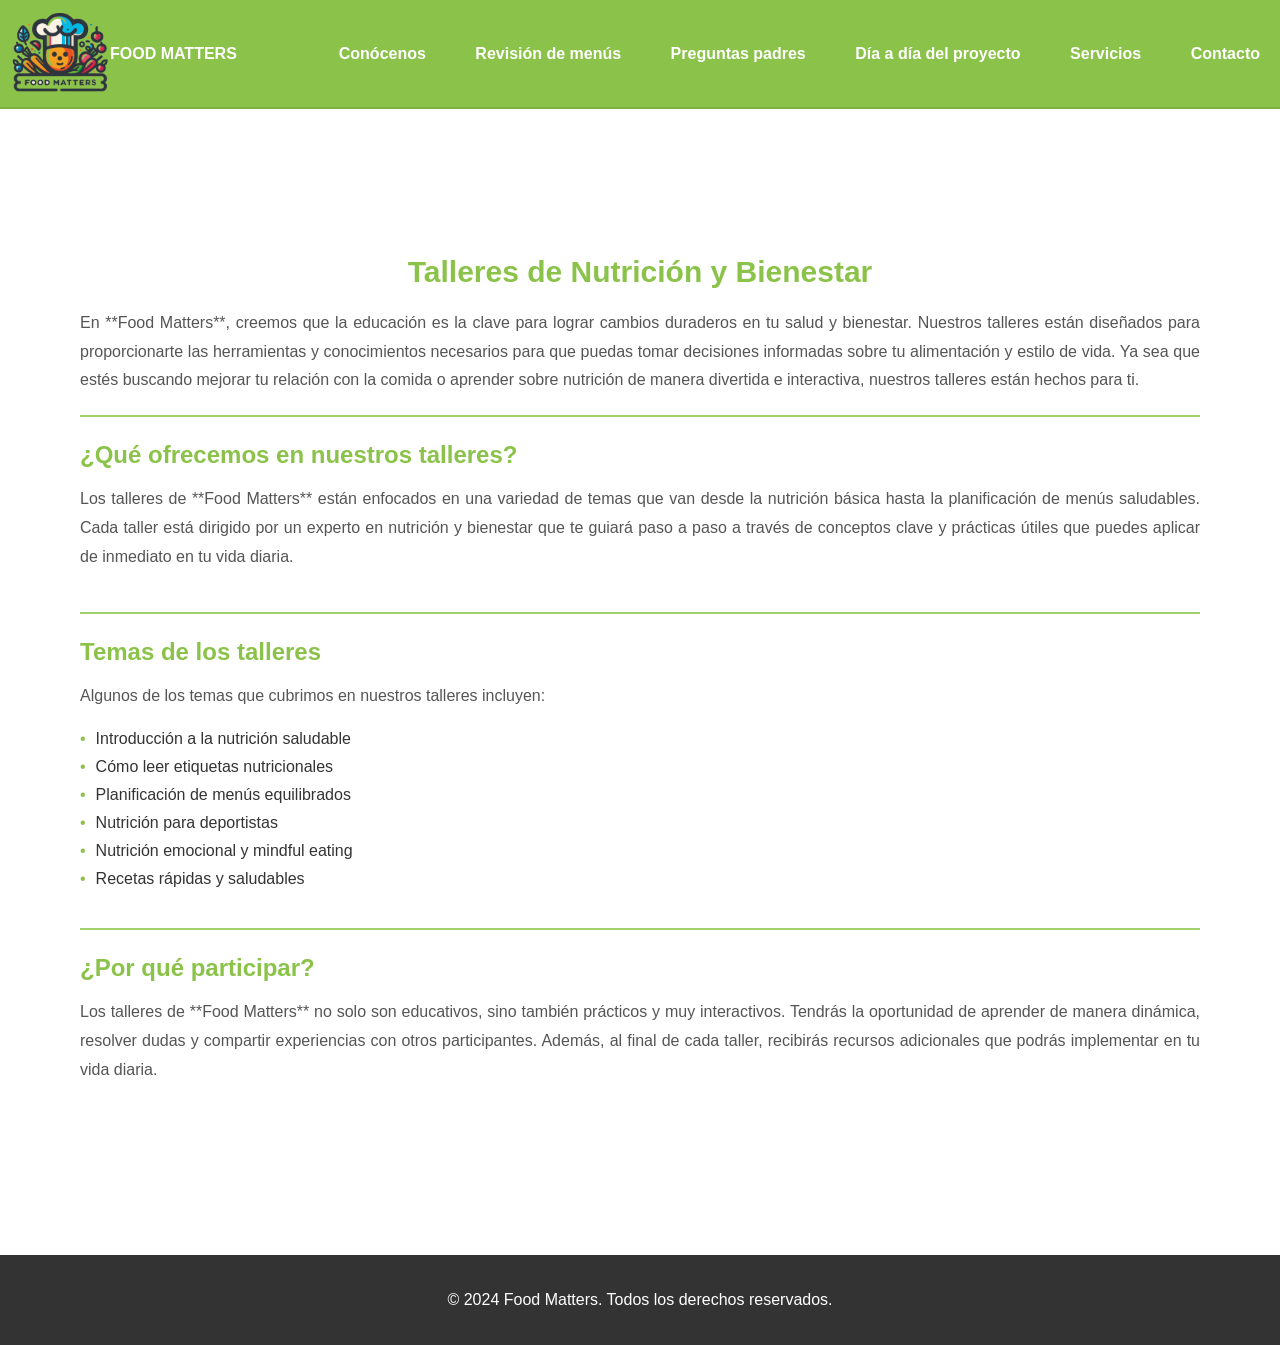
<file: DIETETICA/HTML/servicios/talleres.html>
<!DOCTYPE html>
<html lang="es">
<head>
    <meta charset="UTF-8">
    <meta name="viewport" content="width=device-width, initial-scale=1.0">
    <title>FOOD MATTERS</title>
    <link rel="icon" href="../../IMAGENES/food_matters.png" type="image/x-icon">
    <link rel="stylesheet" href="../../CSS/styles.css"> 
    <link rel="stylesheet" href="../../CSS/servicios.css">
</head>
<body>

    <header>
        <a href="../index.html"><img src="../../IMAGENES/food_matters.png" alt="" width="100px"></a> <p class="food"><strong>FOOD MATTERS</strong></p>
        <nav>
            <ul>
                <li class="menu-item">
                    <a href="../conocenos/nosotros.html">Conócenos</a>
                    <ul class="submenu">
                        <li><a href="../conocenos/mision.html">Misión</a></li>
                        <li><a href="../conocenos/valores.html">Valores</a></li>
                    </ul>
                </li>
                <li><a href="../menu.html">Revisión de menús</a></li>
                <li><a href="../preguntapadre.html">Preguntas padres</a></li>
                <li><a href="../proyecto.html">Día a día del proyecto</a></li>
                <li class="menu-item">
                    <a href="./asesoria.html">Servicios</a>
                    <ul class="submenu">
                        <li><a href="./talleres.html">Talleres</a></li>
                        <li><a href="./charlas.html">Charlas</a></li>
                    </ul>
                </li>
                <li><a href="../contacto.html">Contacto</a></li>
            </ul>
        </nav>
    </header>

    <main>
          <section id="talleres">
            <h2>Talleres de Nutrición y Bienestar</h2>
            <p>En **Food Matters**, creemos que la educación es la clave para lograr cambios duraderos en tu salud y bienestar. Nuestros talleres están diseñados para proporcionarte las herramientas y conocimientos necesarios para que puedas tomar decisiones informadas sobre tu alimentación y estilo de vida. Ya sea que estés buscando mejorar tu relación con la comida o aprender sobre nutrición de manera divertida e interactiva, nuestros talleres están hechos para ti.</p>
            <hr>
            <div class="taller">
                <h3>¿Qué ofrecemos en nuestros talleres?</h3>
                <p>Los talleres de **Food Matters** están enfocados en una variedad de temas que van desde la nutrición básica hasta la planificación de menús saludables. Cada taller está dirigido por un experto en nutrición y bienestar que te guiará paso a paso a través de conceptos clave y prácticas útiles que puedes aplicar de inmediato en tu vida diaria.</p>
            </div>
            <hr>
            <div class="taller">
                <h3>Temas de los talleres</h3>
                <p>Algunos de los temas que cubrimos en nuestros talleres incluyen:</p>
                <ul>
                    <li>Introducción a la nutrición saludable</li>
                    <li>Cómo leer etiquetas nutricionales</li>
                    <li>Planificación de menús equilibrados</li>
                    <li>Nutrición para deportistas</li>
                    <li>Nutrición emocional y mindful eating</li>
                    <li>Recetas rápidas y saludables</li>
                </ul>
            </div>
            <hr>
            <div class="taller">
                <h3>¿Por qué participar?</h3>
                <p>Los talleres de **Food Matters** no solo son educativos, sino también prácticos y muy interactivos. Tendrás la oportunidad de aprender de manera dinámica, resolver dudas y compartir experiencias con otros participantes. Además, al final de cada taller, recibirás recursos adicionales que podrás implementar en tu vida diaria.</p>
            </div>
        </section>
    </main>

    <footer>
        <p>&copy; 2024 Food Matters. Todos los derechos reservados.</p>
    </footer>
    
    <script>
        document.addEventListener("DOMContentLoaded", () => {
            document.body.classList.add("loaded");
        });
    </script>
    
</body>
</html>
</file>
<file: DIETETICA/CSS/styles.css>
/* styles.css */

/* Estilo básico de la página */
body, html {
    margin: 0;
    padding: 0;
    font-family: 'Arial', sans-serif;
    color: #333;
    background-color: #f0f4f1;
    height: 100%; /* Asegura que el body ocupe toda la altura de la pantalla */
}

/* Estructura de la página para que el footer se mantenga abajo */
body {
    display: flex;
    flex-direction: column;
}

/* Main ocupa todo el espacio disponible, empujando el footer hacia abajo */
main {
    flex: 1;
    padding: 125px 40px 40px 40px;
    background-color: #ffffff;
}

/* Encabezado */
header {
    background-color: #8BC34A; /* Verde claro que inspira salud */
    border-bottom: 2px solid #7CB342;
    padding: 10px;
    color: white;
    text-align: center;
    display: flex;
    justify-content: space-between;
    align-items: center;
    position: fixed; /* Hace que el header sea fijo */
    top: 0;
    left: 0;
    width: 100%; /* Asegura que el header ocupe todo el ancho de la página */
    z-index: 1000;
}

header img {
    border-radius: 10%;
}

header nav {
    flex: 1;
    text-align: right;
}

nav ul {
    list-style-type: none;
    padding: 0;
    margin: 0;
}

nav ul li {
    display: inline-block;
    position: relative;
    margin-right: 15px;
}

nav ul li a {
    text-decoration: none;
    color: white; /* Color blanco para un contraste con el fondo verde */
    font-weight: 600;
    padding: 10px 15px;
    display: block;
    transition: background 0.3s ease;
}

nav ul li a:hover {
    background-color: #FF9800; /* Naranja para hover, indicando acción */
    color: white;
    border-radius: 5px;
}

/* Submenú */
.submenu {
    display: none; /* Oculto por defecto */
    position: absolute;
    top: 100%; /* Debajo del menú principal */
    left: 0;
    background-color: #ffffff; /* Fondo blanco del submenú */
    border: 1px solid #e0e0e0;
    box-shadow: 0 8px 16px rgba(0,0,0,0.1);
    border-radius: 8px;
    padding: 10px 0;
    min-width: 250px;
}

.submenu li {
    display: block;
}

.submenu li a {
    color: #555;
    padding: 10px 15px;
    text-align: left;
    transition: background 0.3s, color 0.3s;
}

.submenu li a:hover {
    background-color: #FFEB3B; /* Amarillo suave para hover en submenú */
    color: #333;
}

/* Mostrar el submenú al pasar el cursor */
.menu-item:hover .submenu {
    display: block; /* Mostrar el submenú */
}

/* Secciones del contenido principal */
main section {
    margin-bottom: 50px;
}

main {
    flex: 1;
    padding: 150px 40px 40px 40px; /* Aumenta el padding-top para crear más espacio debajo del header */
    background-color: #ffffff;
}

main h2 {
    font-size: 22px;
    margin-bottom: 10px;
    color: #7CB342; /* Verde para los títulos */
}

main p {
    line-height: 1.6;
    color: #555;
}

/* Pie de página */
footer {
    background-color: #333;
    color: #fff;
    text-align: center;
    padding: 20px;
    width: 97,5%;
    position: relative;
}

/*Imagen foof matters*/
.imagen_food {
    width: auto;
    height: 700px;
    max-width: 100%;
    max-height: 100%;
}
.carrusel {
    display: grid;
    justify-content: center;
    align-content: center;
    width: 100%;
    max-width: 1200px;
    margin: auto;
}

/* Título principal */
#inicio h2 {
    color: #8BC34A; /* Verde claro para el título */
    font-size: 32px;
    margin-bottom: 20px;
    font-weight: 600;
    text-align: center; /* Centrado para hacerlo más prominente */
    text-transform: uppercase; /* Títulos en mayúsculas para un toque formal */
}

/* Responsive para móviles (max-width: 768px) */
@media (max-width: 768px) {

    nav ul {
        /*display: none;Ocultamos el menú inicialmente */
        flex-direction: column;
        width: 100%;
    }

    /* Botón de menú estilo hamburguesa */
    .menu-toggle {
        display: inline-block;
        font-size: 24px;
        cursor: pointer;
        color: white;
    }

    /* Mostrar el menú cuando se activa el menú hamburguesa */
    nav ul.active {
        display: flex;
        background-color: #8BC34A;
        padding: 10px;
        text-align: center;
    }

    /* Encabezado */
    header {
        padding: 10px;
    }
    header img {
        width: 50px;
    }
    nav ul li a {
        padding: 8px 12px;
        font-size: 14px;
    }
    /* Ajuste de padding en el contenedor principal */
    main {
        margin-top: 90px;
    }
    /* Sección de contenido */
    main h2 {
        font-size: 20px;
    }
    /* Footer */
    footer {
        padding: 15px;
        font-size: 14px;
    }

    /* Ajuste de ancho del iframe de Google Maps */
    .map-container iframe {
        width: 100%;
        height: 300px;
    }

    /* Estilo del formulario */
    #form-contacto {
        width: 100%;
        padding: 10px;
    }

    #form-contacto label {
        font-size: 14px;
    }

    #form-contacto input[type="text"],
    #form-contacto input[type="email"],
    #form-contacto textarea,
    #form-contacto button[type="submit"] {
        font-size: 14px;
        padding: 10px;
    }
    .imagen_food {
        height: auto;
        max-height: 300px;
        width: 100%;
    }
}

/* Responsive para dispositivos pequeños (max-width: 576px) */
@media (max-width: 576px) {
    /* Reducimos el padding del main aún más */
    main {
        padding: 10px;
    }
    /* Encabezado más compacto */
    header {
        padding: 10px;
    }
    header img {
        width: 40px;
    }
    nav ul li a {
        font-size: 12px;
        padding: 5px 10px;
    }

     /* Disminuir el tamaño del logo en el header */
     header img {
        width: 40px;
    }

    /* Ajustar tamaño de fuente en el footer y el contenido */
    footer,
    main h2,
    #form-contacto label {
        font-size: 12px;
    }

    #form-contacto input,
    #form-contacto button {
        font-size: 12px;
        padding: 8px;
    }
}

body {
    opacity: 0;
    transition: opacity 0.5s ease-in-out;
}

body.loaded {
    opacity: 1;
}
</file>
<file: DIETETICA/CSS/carrusel.css>
* {
    margin: 0;
    padding: 0;
    box-sizing: border-box;
}

body {
    background-color: #f5f5f5;
}
/* Imágenes cuadradas */
.carrusel img {
    width: 600px; /* Ancho del 100% */
    height: 400px; /* Altura del 100% */
}

/* Responsive para pantallas medianas (tablets) */
@media (max-width: 991px) {
    .carrusel img {
        width: 300px;
        height: 300px;
    }
    .carrusel{
        margin-top: 30px;
    }
}

/* Responsive para pantallas pequeñas (móviles) */
@media (max-width: 768px) {
    .carrusel img {
        width: 400px; 
        height: 400px; 
    }
    .carrusel{
        margin-top: 30px;
    }
}

/* Responsive para dispositivos muy pequeños (extra pequeños) */
@media (max-width: 576px) {
    .carrusel img {
        width: 400px; 
        height: 400px; 
    }
    .carrusel{
        margin-top: 30px;
    }
}

body {
    opacity: 0;
    transition: opacity 0.5s ease-in-out;
}

body.loaded {
    opacity: 1;
}
</file>
<file: DIETETICA/CSS/contacto.css>
/* Estilos para el formulario de contacto */
#form-contacto {
    max-width: 100%; /* Mantiene un ancho máximo */
    margin: 0; /* Elimina el centrado horizontal */
    background-color: #f7f7f7;
    padding: 20px;
    border-radius: 10px;
    box-shadow: 0px 4px 8px rgba(0, 0, 0, 0.1);
}

#form-contacto label {
    font-size: 16px;
    color: #333;
    font-weight: 600;
    display: block;
    margin-bottom: 8px;
}

#form-contacto input[type="text"],
#form-contacto input[type="email"],
#form-contacto textarea {
    width: 100%;
    padding: 10px;
    margin-bottom: 15px;
    border: 1px solid #ddd;
    border-radius: 5px;
    font-size: 14px;
    color: #555;
    transition: border-color 0.3s ease;
}

#form-contacto input[type="text"]:focus,
#form-contacto input[type="email"]:focus,
#form-contacto textarea:focus {
    border-color: #8BC34A; /* Verde cuando se enfoca */
    outline: none;
}

#form-contacto textarea {
    resize: vertical; /* Permitir redimensionar solo verticalmente */
}

#form-contacto button[type="submit"] {
    width: 100%;
    padding: 12px;
    background-color: #8BC34A;
    color: white;
    border: none;
    border-radius: 5px;
    font-size: 16px;
    font-weight: bold;
    cursor: pointer;
    transition: background-color 0.3s ease;
}

#form-contacto button[type="submit"]:hover {
    background-color: #7CB342;
}

section {
    padding: 40px;
    background-color: #eff1f3; /* Fondo blanco para mantener la claridad */
    color: #333; /* Texto oscuro para buen contraste */
    font-family: 'Arial', sans-serif; /* Tipografía legible */
    border-radius: 10px; /* Bordes redondeados para un toque moderno */
    box-shadow: 0 4px 6px rgba(0, 0, 0, 0.1); /* Sombra suave para profundidad */
    margin: 40px auto; /* Centramos la sección */
    max-width: 100%; /* Max width para no extenderse demasiado */
}

body {
    opacity: 0;
    transition: opacity 0.5s ease-in-out;
}

body.loaded {
    opacity: 1;
}
</file>
<file: DIETETICA/CSS/preguntas.css>
/* Estilos generales para la sección de preguntas a padres */
.preguntas {
    padding: 40px;
    background-color: #eff1f3; /* Fondo blanco para mantener la claridad */
    color: #333; /* Texto oscuro para buen contraste */
    font-family: 'Arial', sans-serif; /* Tipografía legible */
    border-radius: 10px; /* Bordes redondeados para un toque moderno */
    box-shadow: 0 4px 6px rgba(0, 0, 0, 0.1); /* Sombra suave para profundidad */
    margin: 40px auto; /* Centramos la sección */
    max-width: 1200px; /* Max width para no extenderse demasiado */
}

/* Título principal */
h2 {
    color: #8BC34A; /* Verde claro para el título */
    font-size: 32px;
    margin-bottom: 20px;
    font-weight: 600;
    text-align: center; /* Centrado para hacerlo más prominente */
    text-transform: uppercase; /* Títulos en mayúsculas para un toque formal */
}

/* Subtítulos */
.preguntas h3 {
    color: #8BC34A; /* Verde claro para los subtítulos */
    margin-bottom: 15px;
    font-weight: 500;
    font-size: 24px;
    text-align: center;
}

/* Párrafos */
.preguntas p {
    color: #555; /* Gris oscuro para los párrafos */
    line-height: 1.8;
    margin-bottom: 20px;
    font-size: 18px;
    text-align: justify; /* Alineación justificada para un texto más limpio */
}

body {
    opacity: 0;
    transition: opacity 1s ease-in-out;
}

body.loaded {
    opacity: 1;
}
</file>
<file: DIETETICA/CSS/conocenos.css>
#conocenos h2 {
    color: #8BC34A; /* Verde claro para los títulos */
    margin-bottom: 15px;
    font-weight: bold;
}

#conocenos h3 {
    color: #8BC34A; /* Verde claro para los subtítulos */
    margin-bottom: 10px;
    font-weight: bold;
}

#conocenos p {
    color: #555; /* Color gris para el texto */
    line-height: 1.8;
    margin-bottom: 15px;
    font-size: 16px;
}

#conocenos hr {
    border: 0;
    height: 2px;
    background: #8BC34A; /* Verde claro para las líneas separadoras */
    margin: 20px 0;
    opacity: 0.8;
}

#conocenos {
    background-color: #ffffff;
    color: #333;
}

#conocenos p {
    font-size: 16px;
    margin-bottom: 20px;
}

#conocenos ul {
    list-style-type: none;
    padding: 0;
}

#conocenos ul li {
    margin-bottom: 10px;
}

#conocenos ul li::before {
    content: "•";
    color: #8BC34A; /* Verde para los íconos de lista */
    margin-right: 10px;
}

#mision hr {
    border: 0;
    height: 2px;
    background: #8BC34A; /* Color verde saludable */
    margin: 20px 0;
    opacity: 0.7;
}

#mision h2, #mision h3 {
    color: #8BC34A; /* Verde saludable */
    margin-bottom: 15px;
}

#mision p, #mision ul, #mision ol {
    color: #555;
    line-height: 1.8;
}

#mision ul, #mision ol {
    padding-left: 20px;
    margin-bottom: 20px;
}

#mision li {
    margin-bottom: 10px;
}

#valores hr {
    border: 0;
    height: 2px;
    background: #8BC34A; /* Verde claro para continuidad del diseño */
    margin: 20px 0;
    opacity: 0.8;
}

#valores h2, #valores h3 {
    color: #8BC34A; /* Verde para los títulos */
    margin-bottom: 15px;
    font-weight: bold;
}

#valores p {
    color: #555; /* Color gris para texto */
    line-height: 1.8;
    margin-bottom: 15px;
}

body {
    opacity: 0;
    transition: opacity 0.5s ease-in-out;
}

body.loaded {
    opacity: 1;
}
</file>
<file: DIETETICA/CSS/servicios.css>
#asesorias {
    background-color: #ffffff;
    color: #333;
    margin-top: 40px;
}

#asesorias h2 {
    color: #8BC34A; /* Verde claro para el título */
    font-size: 30px;
    font-weight: bold;
    margin-bottom: 20px;
    text-align: center;
}

#asesorias p {
    color: #555; /* Color gris para el texto */
    font-size: 16px;
    line-height: 1.8;
    margin-bottom: 20px;
    text-align: justify;
}

.asesoria {
    margin-bottom: 40px;
}

.asesoria h3 {
    color: #8BC34A; /* Verde claro para los subtítulos */
    font-size: 24px;
    font-weight: bold;
    margin-bottom: 10px;
}

.asesoria p {
    color: #555; /* Gris para el texto */
    font-size: 16px;
    line-height: 1.6;
}

#asesorias ul {
    list-style-type: none;
    padding: 0;
}

#asesorias ul li {
    margin-bottom: 10px;
}

#asesorias ul li::before {
    content: "•";
    color: #8BC34A; /* Verde para los íconos de lista */
    margin-right: 10px;
}

#asesorias hr {
    border: 0;
    height: 2px;
    background: #8BC34A; /* Verde claro para las líneas separadoras */
    margin: 20px 0;
    opacity: 0.8;
}

#talleres {
    padding: 40px;
    background-color: #ffffff;
    color: #333;
    margin-top: 40px;
}

#talleres h2 {
    color: #8BC34A; /* Verde claro para el título */
    font-size: 30px;
    font-weight: bold;
    margin-bottom: 20px;
    text-align: center;
}

#talleres p {
    color: #555; /* Color gris para el texto */
    font-size: 16px;
    line-height: 1.8;
    margin-bottom: 20px;
    text-align: justify;
}

.taller {
    margin-bottom: 40px;
}

.taller h3 {
    color: #8BC34A; /* Verde claro para los subtítulos */
    font-size: 24px;
    font-weight: bold;
    margin-bottom: 10px;
}

.taller p {
    color: #555; /* Gris para el texto */
    font-size: 16px;
    line-height: 1.6;
}

#talleres ul {
    list-style-type: none;
    padding: 0;
}

#talleres ul li {
    margin-bottom: 10px;
}

#talleres ul li::before {
    content: "•";
    color: #8BC34A; /* Verde para los íconos de lista */
    margin-right: 10px;
}

#talleres hr {
    border: 0;
    height: 2px;
    background: #8BC34A; /* Verde claro para las líneas separadoras */
    margin: 20px 0;
    opacity: 0.8;
}

#charlas {
    padding: 40px;
    background-color: #ffffff;
    color: #333;
    margin-top: 40px;
}

#charlas h2 {
    color: #8BC34A; /* Verde claro para el título */
    font-size: 30px;
    font-weight: bold;
    margin-bottom: 20px;
    text-align: center;
}

#charlas p {
    color: #555; /* Color gris para el texto */
    font-size: 16px;
    line-height: 1.8;
    margin-bottom: 20px;
    text-align: justify;
}

.charla {
    margin-bottom: 40px;
}

.charla h3 {
    color: #8BC34A; /* Verde claro para los subtítulos */
    font-size: 24px;
    font-weight: bold;
    margin-bottom: 10px;
}

.charla p {
    color: #555; /* Gris para el texto */
    font-size: 16px;
    line-height: 1.6;
}

#charlas ul {
    list-style-type: none;
    padding: 0;
}

#charlas ul li {
    margin-bottom: 10px;
}

#charlas ul li::before {
    content: "•";
    color: #8BC34A; /* Verde para los íconos de lista */
    margin-right: 10px;
}

#charlas hr {
    border: 0;
    height: 2px;
    background: #8BC34A; /* Verde claro para las líneas separadoras */
    margin: 20px 0;
    opacity: 0.8;
}

body {
    opacity: 0;
    transition: opacity 0.5s ease-in-out;
}

body.loaded {
    opacity: 1;
}
</file>
